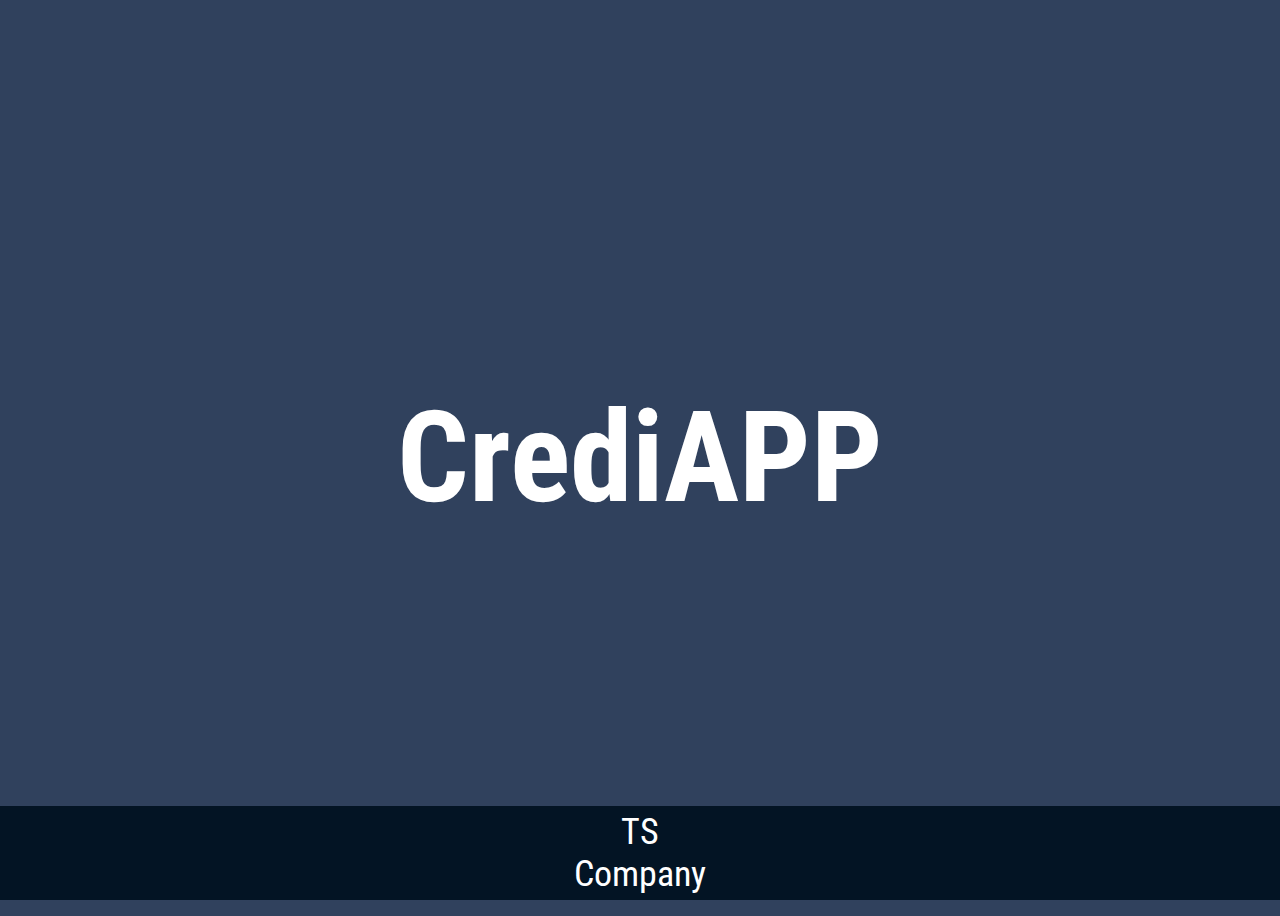
<file: index.html>
<!DOCTYPE html>
<html lang="es">
<head>
    <meta charset="UTF-8">
    <meta name="viewport" content="width=device-width, initial-scale=1.0">
    <title>Credi-APP</title>
    <link href="https://fonts.googleapis.com/css2?family=Roboto+Condensed:wght@400;700&display=swap" rel="stylesheet">
    <link rel="stylesheet" href="assets/css/estilosGeneral.css">
</head>
<body>     
            <div class="contenido">
                <h1 class="titulo">CrediAPP</h1>
                <div class="pie" align="center">
                    <p>TS</p>
                    <p>Company</p>
                </div>
            </div>
</body>

<script src="assets/js/jquery3.5.1.min.js"></script>
<script src="assets/js/main.js"></script>

</html>
</file>
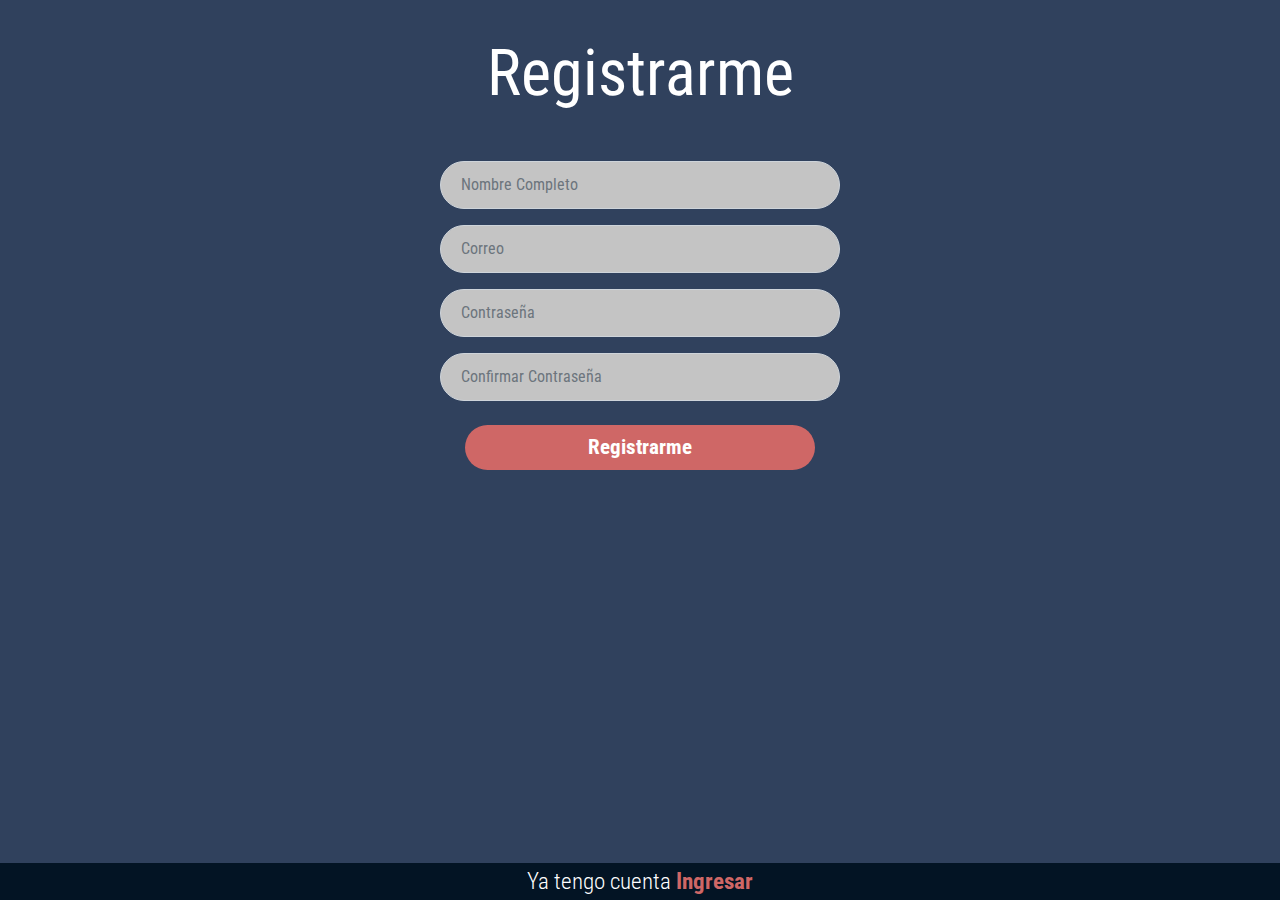
<file: views/login/registrarme.html>
<!DOCTYPE html>
<html lang="es">
<head>
    <meta charset="UTF-8">
    <meta name="viewport" content="width=device-width, initial-scale=1.0">
    <title>Credi-APP</title>
    <link href="https://fonts.googleapis.com/css2?family=Roboto+Condensed:wght@300;400;700&display=swap" rel="stylesheet">
    <link rel="stylesheet" href="../../assets/css/bootstrap.min.css">
    <link rel="stylesheet" href="../../assets/css/login.css">


</head>
<body>
      <div class="container">
        <h1 class="title1" align="center">Registrarme</h1>
        <div class="row justify-content-center mt-5">
            <div class="col-md-5">
                
                <div class="form-group">
                    <input class="form-control" type="text" placeholder="Nombre Completo">
                </div>
                <div class="form-group">
                    <input class="form-control" type="text" placeholder="Correo">
                </div>
                
                
                <div class="form-group">
                    <input class="form-control" type="text" placeholder="Contraseña">
                </div>
                <div class="form-group">
                    <input class="form-control" type="text" placeholder="Confirmar Contraseña">
                </div>
            </div>
        </div>
        <div class="row justify-content-center mt-2">
            <div class="col-md-4 btnIng" >
                <button class="btn btn-block">Registrarme</button>
            </div>
        </div>
          
            
        
      </div>
      <div class="barra" >
        <h3 class="registrar">Ya tengo cuenta <a class="link" href="index.html">Ingresar</a></h3>
     </div>
            
            
      <script src="../../assets/js/jquery3.5.1.min.js"> </script>       
        <script src="../../assets/js/bootstrap.min.js"> </script>
</body>
</html>
</file>
<file: assets/css/estilosGeneral.css>
:root{

    --bg-fondo: #30415D;
    --bg-barra:#031424;
    --color-text:#FFFFFF;
}

body{
    
    font-family: 'Roboto Condensed', sans-serif;
    background-color: var(--bg-fondo);
    
    
}

.contenido{
    height: 100vh;    
    display: flex;
    justify-content: center;
    align-items: center;
}

.titulo{
    font-weight: 700;
    font-size: 14vh;
    color: var(--color-text);
    margin-left: auto;
  margin-right: auto;
}
.pie{
    position: absolute;
    bottom: 0;  
    padding: 5px;  
    width: 100%;
    justify-content: center;
    align-items: center;       
    color: var(--color-text);
    background-color:var(--bg-barra);
}
.pie p{
   margin: 0;
   font-size: 4vh;
}

@media screen and (max-width: 600px) {
    .titulo{
        font-size: 8vh;
    }
  }
</file>
<file: assets/css/login.css>
:root{

    --bg-fondo: #30415D;
    --bg-barra:#031424;
    --color-text:#FFFFFF;
    --btn-primary:#CF6766;
}
body{    
    font-family: 'Roboto Condensed', sans-serif;
    background-color: var(--bg-fondo);    
}

.title1{
    margin: 0;
    margin-top: 4vh;
    color: var(--color-text);
    font-weight: 400;
    font-size: 4rem;
    
}
.title2{
    margin: 0;
    color: var(--color-text);
    font-weight: 700;
    font-size: 2rem;
}
.btn{   
    background: var(--btn-primary);
    color: var(--color-text);
    font-size: 1.3rem;
    font-weight: 700;
border-radius: 31px;
}
.btn-link{
    background: none;
    font-weight: 400;
}

.row input{
    margin-left: 5%;    
    background: #C4C4C4;
    border-radius: 31px;
    width: 90%;
    height: 3rem;
    padding-left: 20px;
    }

    .barra{
        position: absolute;
        bottom: 0;  
        padding: 5px;  
        width: 100%;
        justify-content: center;
        align-items: center;       
        color: var(--color-text);
        background-color: var(--bg-barra);
    }

    .barra h3{
        margin: 0;
    font-size: 2.5vh;
    font-weight: 300;
    }
    .barra .registrar{
        text-align: center;
    }
    .barra .registrar .link{
        color: var(--btn-primary);
        font-weight: 700;
    }

@media screen and (max-width: 600px) {
    .title1{
        font-size: 6vh;
    }
    .btn{
        margin: auto;
        width: 70%;
    }
  }
</file>
